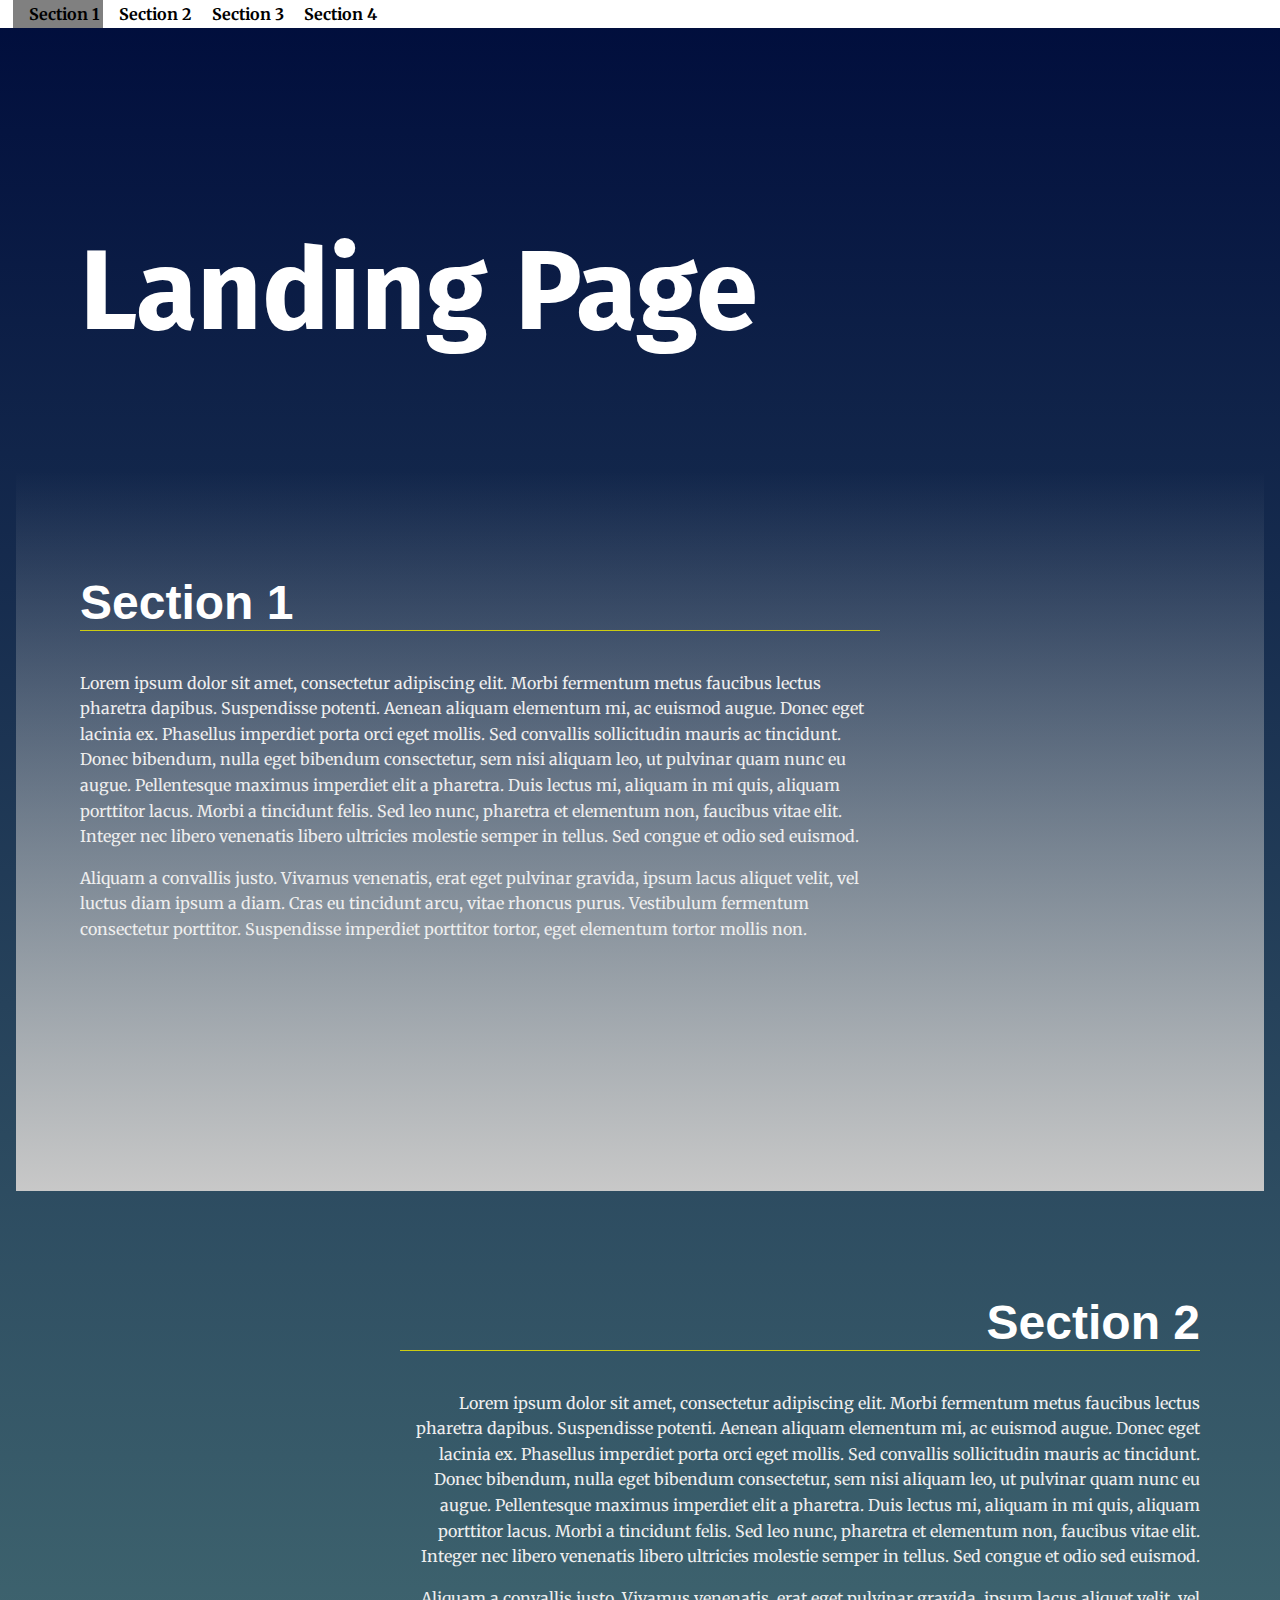
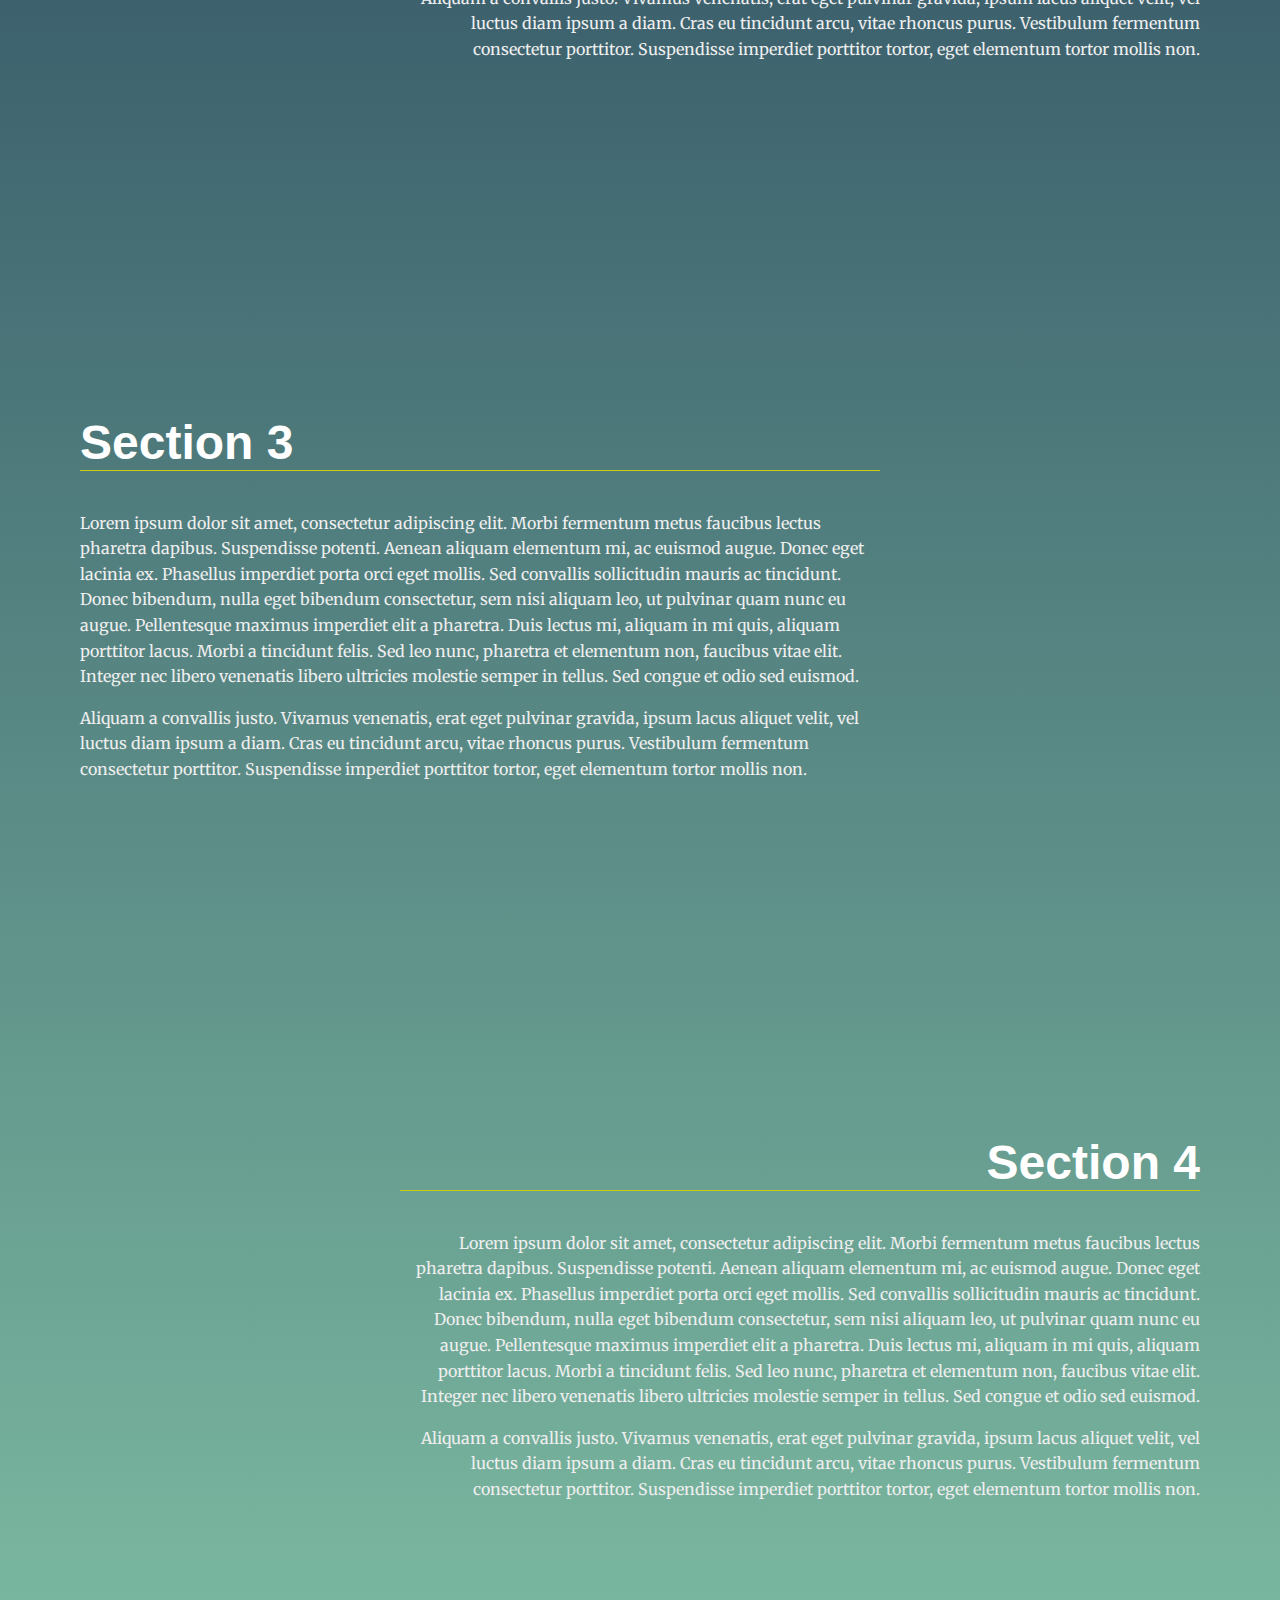
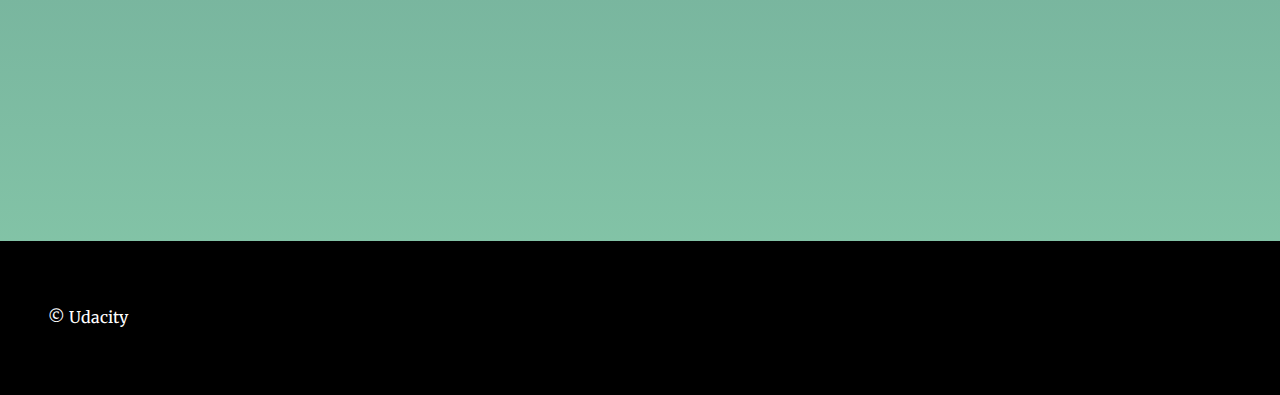
<file: Landing_Page_udacity-main/index.html>
<!DOCTYPE html>
<html lang="en">
<head>
  <meta charset="UTF-8">
  <meta name="viewport" content="width=device-width, initial-scale=1.0">
  <meta http-equiv="X-UA-Compatible" content="ie=edge">
  <title>Manipulating the DOM</title>
  <!-- Load Google Fonts -->
  <link href="https://fonts.googleapis.com/css?family=Fira+Sans:900|Merriweather&display=swap" rel="stylesheet">  <!-- Load Styles -->
  <link href="css/styles.css" rel="stylesheet">
</head>
<body>
  <!-- HTML Follows BEM naming conventions 
  IDs are only used for sections to connect menu achors to sections -->
  <header class="page__header">
    <nav class="navbar__menu">
      <!-- Navigation starts as empty UL that will be populated with JS -->
      <ul id="navbar__list"></ul>
    </nav>
  </header>
  <main>
    <header class="main__hero">
      <h1>Landing Page </h1>
    </header>
    <!-- Each Section has an ID (used for the anchor) and 
    a data attribute that will populate the li node.
    Adding more sections will automatically populate nav.
    The first section is set to active class by default -->
    <section id="section1" data-nav="Section 1">
      <div class="landing__container">
        <h2>Section 1</h2>
        <p>Lorem ipsum dolor sit amet, consectetur adipiscing elit. Morbi fermentum metus faucibus lectus pharetra dapibus. Suspendisse potenti. Aenean aliquam elementum mi, ac euismod augue. Donec eget lacinia ex. Phasellus imperdiet porta orci eget mollis. Sed convallis sollicitudin mauris ac tincidunt. Donec bibendum, nulla eget bibendum consectetur, sem nisi aliquam leo, ut pulvinar quam nunc eu augue. Pellentesque maximus imperdiet elit a pharetra. Duis lectus mi, aliquam in mi quis, aliquam porttitor lacus. Morbi a tincidunt felis. Sed leo nunc, pharetra et elementum non, faucibus vitae elit. Integer nec libero venenatis libero ultricies molestie semper in tellus. Sed congue et odio sed euismod.</p>

        <p>Aliquam a convallis justo. Vivamus venenatis, erat eget pulvinar gravida, ipsum lacus aliquet velit, vel luctus diam ipsum a diam. Cras eu tincidunt arcu, vitae rhoncus purus. Vestibulum fermentum consectetur porttitor. Suspendisse imperdiet porttitor tortor, eget elementum tortor mollis non.</p>
      </div>
    </section>
    <section id="section2" data-nav="Section 2">
      <div class="landing__container">
        <h2>Section 2</h2>
        <p>Lorem ipsum dolor sit amet, consectetur adipiscing elit. Morbi fermentum metus faucibus lectus pharetra dapibus. Suspendisse potenti. Aenean aliquam elementum mi, ac euismod augue. Donec eget lacinia ex. Phasellus imperdiet porta orci eget mollis. Sed convallis sollicitudin mauris ac tincidunt. Donec bibendum, nulla eget bibendum consectetur, sem nisi aliquam leo, ut pulvinar quam nunc eu augue. Pellentesque maximus imperdiet elit a pharetra. Duis lectus mi, aliquam in mi quis, aliquam porttitor lacus. Morbi a tincidunt felis. Sed leo nunc, pharetra et elementum non, faucibus vitae elit. Integer nec libero venenatis libero ultricies molestie semper in tellus. Sed congue et odio sed euismod.</p>

        <p>Aliquam a convallis justo. Vivamus venenatis, erat eget pulvinar gravida, ipsum lacus aliquet velit, vel luctus diam ipsum a diam. Cras eu tincidunt arcu, vitae rhoncus purus. Vestibulum fermentum consectetur porttitor. Suspendisse imperdiet porttitor tortor, eget elementum tortor mollis non.</p>
      </div>
    </section>
    <section id="section3" data-nav="Section 3">
      <div class="landing__container">
        <h2>Section 3</h2>
        <p>Lorem ipsum dolor sit amet, consectetur adipiscing elit. Morbi fermentum metus faucibus lectus pharetra dapibus. Suspendisse potenti. Aenean aliquam elementum mi, ac euismod augue. Donec eget lacinia ex. Phasellus imperdiet porta orci eget mollis. Sed convallis sollicitudin mauris ac tincidunt. Donec bibendum, nulla eget bibendum consectetur, sem nisi aliquam leo, ut pulvinar quam nunc eu augue. Pellentesque maximus imperdiet elit a pharetra. Duis lectus mi, aliquam in mi quis, aliquam porttitor lacus. Morbi a tincidunt felis. Sed leo nunc, pharetra et elementum non, faucibus vitae elit. Integer nec libero venenatis libero ultricies molestie semper in tellus. Sed congue et odio sed euismod.</p>

        <p>Aliquam a convallis justo. Vivamus venenatis, erat eget pulvinar gravida, ipsum lacus aliquet velit, vel luctus diam ipsum a diam. Cras eu tincidunt arcu, vitae rhoncus purus. Vestibulum fermentum consectetur porttitor. Suspendisse imperdiet porttitor tortor, eget elementum tortor mollis non.</p>
      </div>
    </section>
    <section id="section4" data-nav="Section 4">
      <div class="landing__container">
        <h2>Section 4</h2>
        <p>Lorem ipsum dolor sit amet, consectetur adipiscing elit. Morbi fermentum metus faucibus lectus pharetra dapibus. Suspendisse potenti. Aenean aliquam elementum mi, ac euismod augue. Donec eget lacinia ex. Phasellus imperdiet porta orci eget mollis. Sed convallis sollicitudin mauris ac tincidunt. Donec bibendum, nulla eget bibendum consectetur, sem nisi aliquam leo, ut pulvinar quam nunc eu augue. Pellentesque maximus imperdiet elit a pharetra. Duis lectus mi, aliquam in mi quis, aliquam porttitor lacus. Morbi a tincidunt felis. Sed leo nunc, pharetra et elementum non, faucibus vitae elit. Integer nec libero venenatis libero ultricies molestie semper in tellus. Sed congue et odio sed euismod.</p>

        <p>Aliquam a convallis justo. Vivamus venenatis, erat eget pulvinar gravida, ipsum lacus aliquet velit, vel luctus diam ipsum a diam. Cras eu tincidunt arcu, vitae rhoncus purus. Vestibulum fermentum consectetur porttitor. Suspendisse imperdiet porttitor tortor, eget elementum tortor mollis non.</p>
      </div>
    </section>
  </main>
  <footer class="page__footer">
    <p>&copy Udacity</p>
  </footer>

<script src = "js/app-new5.js"></script>
</body>
</html>
</file>
<file: Landing_Page_udacity-main/css/styles.css>
/*
 *
 * CSS written based on SMACSS architecture.
 * To learn more, visit: http://smacss.com/
 * 
 * For simplicity, no reset or normalize is added. 
 * To learn more, visit: https://css-tricks.com/reboot-resets-reasoning/
 *
 */
/* put smooth to move page smoothly not jump */
/*html {
    scroll-behavior:smooth;
}
/* ---- Base Rules ---- */
body {
    background: rgb(136,203,171);
    background: linear-gradient(0deg, rgba(136,203,171,1) 0%, rgba(0,13,60,1) 100%);
    margin: 0;
    font-family: 'Merriweather', serif;
    color: #fff;
}


/* Typeography General*/
h1 {
    font-family: 'Fira Sans', sans-serif;
    font-size: 3em;
    margin: 2em 1rem;
}

@media only screen and (min-width: 35em){
    h1 {
        font-size: 7em;
        margin: 2em 4rem 1em;
    }
}

h2 {
    border-bottom: 1px solid #cc1;
    font-family: 'Oxygen', Sans-Serif;
    font-size: 3em;
    color: #fff;
}

p {
    line-height: 1.6em;
    color: #eee;
}

/* ---- Layout Rules ---- */
main {
    margin: 10vh 1em 10vh;
}

.main-hero {
    min-height: 40vh;
    padding-top: 3em;
}

section {
    position: relative;
    min-height: 80vh;
}


/* ---- Module Rules ---- */

/* Navigation Styles*/
.navbar__menu ul {

    padding-left: 1%;
    margin: 0;
    text-align: left;
}

.your-active-class {
    background: gray;
}

.navbar__menu li {
    display: inline-block;
    padding-left: 1%;

}

.navbar__menu .menu__link {
    display: inline-block;
    padding: 0.1cm;
    text-align: left;
    font-weight: bold;
    text-decoration: none;
    color: #000;
}

.navbar__menu .menu__link:hover {

    transition: ease 0.3s all;
    
}

/* Header Styles */
.page__header {
    background: #fff;
    position: fixed;
    top: 0;
    width: 100%;
    z-index: 5;
}

/* Footer Styles */
.page__footer {
    background: #000;
    padding: 3em;
    color: #fff;
}

.page__footer p{
    color: #fff;
}


/* ---- Theme Rules ---- */
/* Landing Container Styles */
.landing__container {
    padding: 1em;
    text-align: left;
}

@media only screen and (min-width: 35em){
    .landing__container {
        max-width: 50em;
        padding: 4em;
    }
}

section:nth-of-type(even) .landing__container {
    margin-right: 0;
    margin-left: auto;
    text-align: right; 
}

/* Background Circles */
/* Note that background circles are created with psuedo elements before and after */
/* Circles appear to be random do to use of :nth-of-type psuedo class */
section:nth-of-type(odd) .landing__container::before {
    content: '';
    background: rgba(255, 255, 255, 0.187);
    position: absolute;
    z-index: -5;
    width: 20vh;
    height: 20vh;
    border-radius: 50%;
    opacity: 0;
    transition: ease 0.5s all;
}

section:nth-of-type(even) .landing__container::before {
    content: '';
    background: rgb(255,255,255);
    background: linear-gradient(0deg, rgba(255,255,255,.1) 0%, rgba(255,255,255,.2) 100%);
    position: absolute;
    top: 3em;
    right: 3em;
    z-index: -5;
    width: 10vh;
    height: 10vh;
    border-radius: 50%;
    opacity: 0;
    transition: ease 0.5s all;
}

section:nth-of-type(3n) .landing__container::after {
    content: '';
    background: rgb(255,255,255);
    background: linear-gradient(0deg, rgba(255, 255, 255, 0) 0%, rgba(255, 255, 255, 0) 100%);
    position: absolute;
    right: 0;
    bottom: 0;
    z-index: -5;
    width: 10vh;
    height: 10vh;
    border-radius: 50%;
    opacity: 0;
    transition: ease 0.5s all;
}

section:nth-of-type(3n + 1) .landing__container::after {
    content: '';
    background: rgb(255,255,255);
    background: linear-gradient(0deg, rgba(255,255,255,.1) 0%, rgba(255,255,255,.2) 100%);
    position: absolute;
    right: 20vw;
    bottom: -5em;
    z-index: -5;
    width: 15vh;
    height: 15vh;
    border-radius: 50%;
    opacity: 0;
    transition: ease 0.5s all;
}


/* ---- Theme State Rules ---- */
/* Section Active Styles */
/* Note: your-active-class class is applied through javascript. You should update the class here and in the index.html to what you set in your javascript file.  */
section.your-active-class {
    background: red

}

section.your-active-class .landing__container::before {
    opacity: 1;
    animation: rotate 4s linear 0s infinite forwards;
    background: gray;
}

section.your-active-class .landing__container::after {
    opacity: 1;
    animation: rotate 5s linear 0s infinite forwards reverse;
    background-color: rgb(99, 98, 98);
}

/* Section Active Styles Keyframe Animations */
@keyframes rotate {
	from {
		transform: rotate(0deg)
		           translate(-1em)
		           rotate(0deg);
	}
	to {
		transform: rotate(360deg)
		           translate(-1em) 
		           rotate(-360deg);
	}
}
</file>
